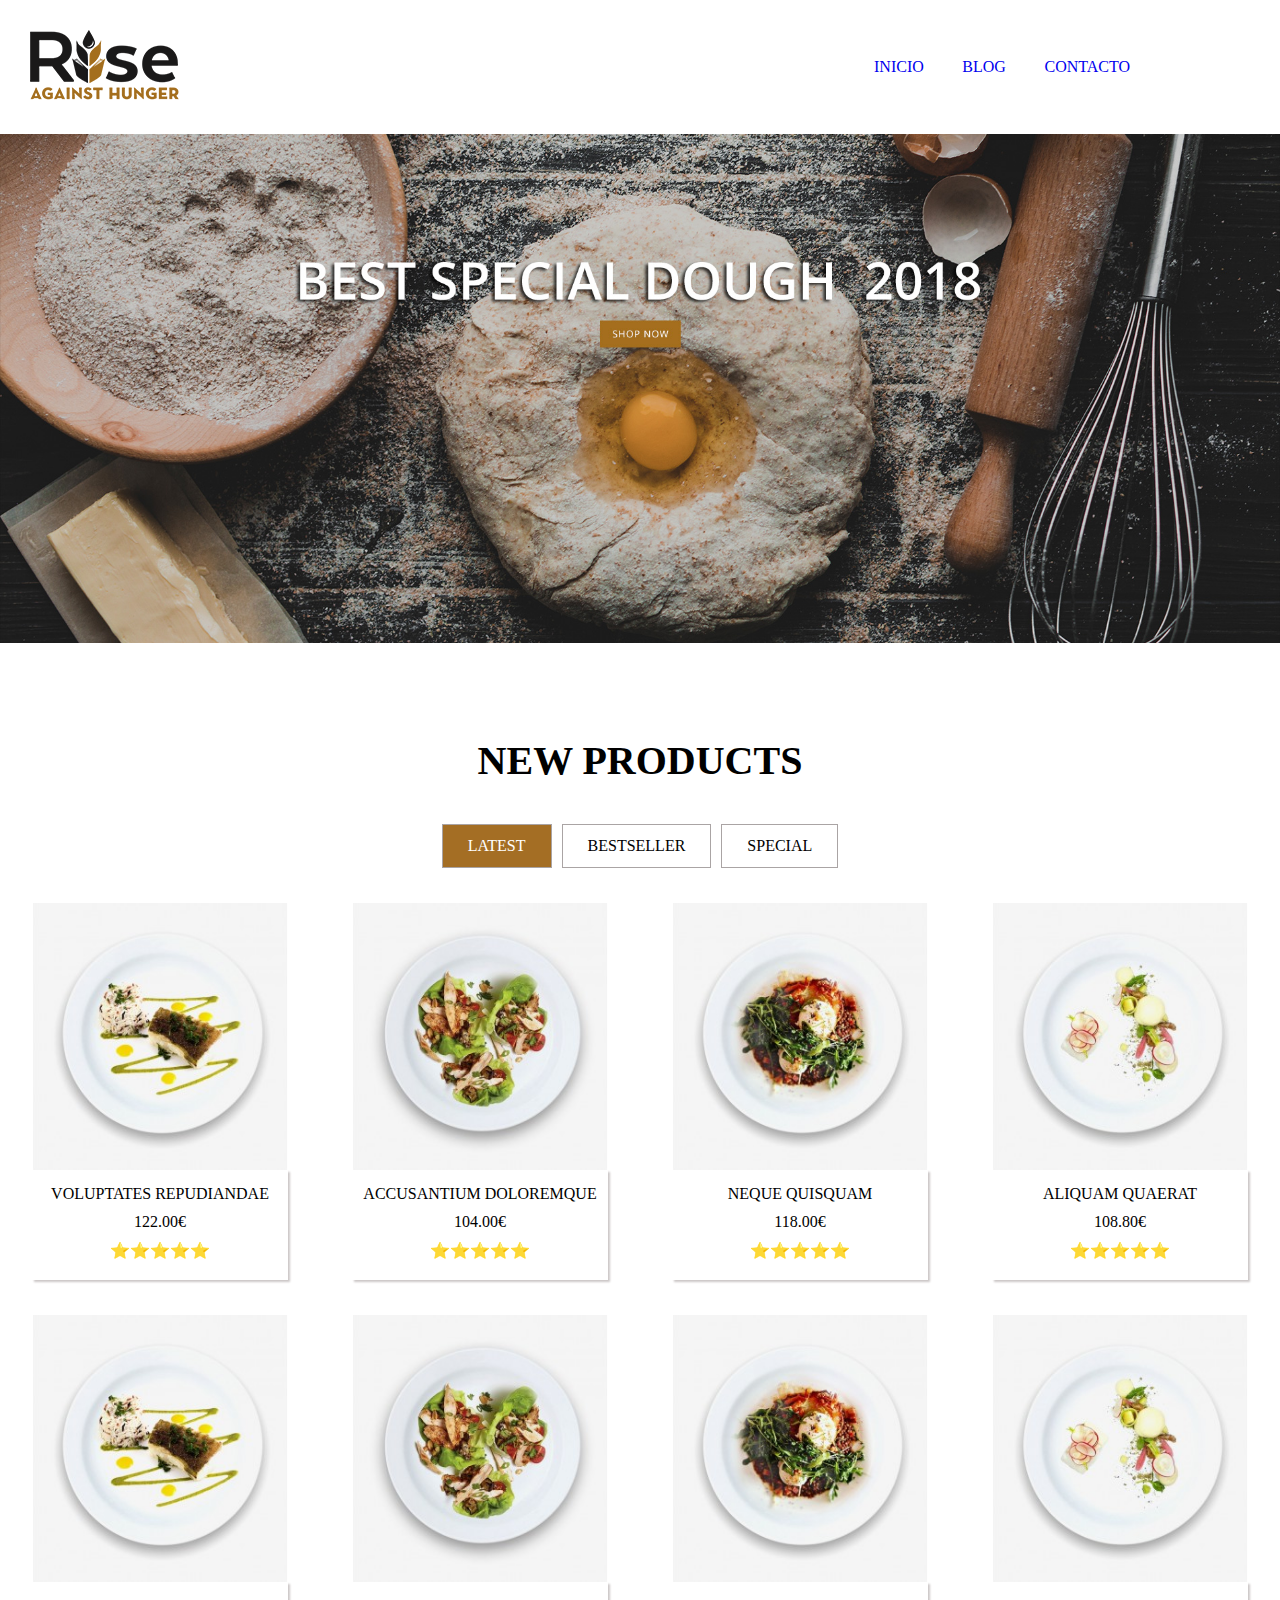
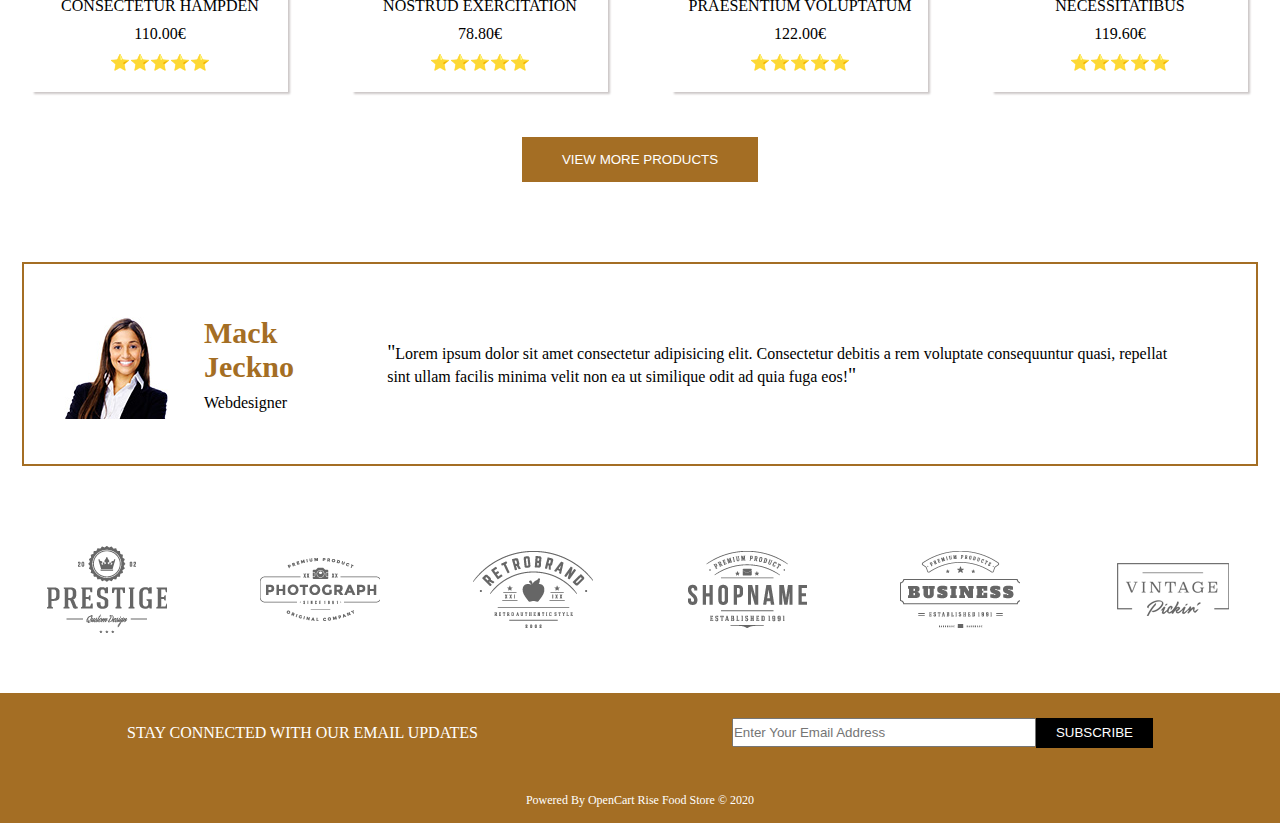
<file: index.html>
<!DOCTYPE html>
<html lang="en">
<head>
    <meta charset="UTF-8">
    <meta name="viewport" content="width=device-width, initial-scale=1.0">
    <title>Restaurante</title>

    <link rel="stylesheet" href="css/style.css">
</head>
<body>
    
    <!-- Header -->
    <header class="main-header">
        <div class="logo">
            <img class="img-responsive" src="img/logo.jpg" alt="Logo">
        </div>
        <nav>
            <ul>
                <li><a href="index.html">INICIO</a></li>
                <li><a href="blog.html">BLOG</a></li>
                <li><a href="contacto.html">CONTACTO</a></li>
            </ul>
        </nav>
        
    </header>
    <!-- Fin header -->


    <!-- Slider -->
    <div class="slider">
        <img class="img-responsive" src="img/banner01.jpg">
    </div>
    <!-- Fin Slider -->


    <!-- Sección tipos de comida -->
    <!-- <section class="tiposComida">

            <img class="img-responsive" src="img/tipoComida01.jpg" alt="">
            <img class="img-responsive" src="img/tipoComida02.jpg" alt=""> 

    </section> -->
    <!-- Fin sección tipos de comida -->


    <!-- Sección productos -->
    <section class="productos">

        <h2>NEW PRODUCTS</h2>
        <div class="nav-productos">
            <ul>
                <li><a>LATEST</a></li>
                <li><a>BESTSELLER</a></li>
                <li><a>SPECIAL</a></li>
            </ul>
        </div> 
        <div class="img-productos centradoTxt">

            <div class="card-producto">
                <img class="img-responsive" src="img/producto01.jpg" alt="">
                <div class="info-producto">
                    <p class="tituloProducto">VOLUPTATES REPUDIANDAE</p>
                    <p class="precioProducto">122.00€</p>
                    <p class="puntuacionProducto">⭐️⭐️⭐️⭐️⭐️</p>
                </div>
            </div>
            <div class="card-producto">
                <img class="img-responsive" src="img/producto02.jpg" alt="">
                <div class="info-producto">
                    <p class="tituloProducto">ACCUSANTIUM DOLOREMQUE</p>
                    <p class="precioProducto">104.00€</p>
                    <p class="puntuacionProducto">⭐️⭐️⭐️⭐️⭐️</p>
                </div>
            </div>
            <div class="card-producto">
                <img class="img-responsive" src="img/producto03.jpg" alt="">
                <div class="info-producto">
                    <p class="tituloProducto">NEQUE QUISQUAM</p>
                    <p class="precioProducto">118.00€</p>
                    <p class="puntuacionProducto">⭐️⭐️⭐️⭐️⭐️</p>
                </div>
            </div>
            <div class="card-producto">
                <img class="img-responsive" src="img/producto04.jpg" alt="">
                <div class="info-producto">
                    <p class="tituloProducto">ALIQUAM QUAERAT</p>
                    <p class="precioProducto">108.80€</p>
                    <p class="puntuacionProducto">⭐️⭐️⭐️⭐️⭐️</p>
                </div> 
            </div>

        </div> 

        <div class="img-productos centradoTxt">

            <div class="card-producto">
                <img class="img-responsive" src="img/producto01.jpg" alt="">
                <div class="info-producto">
                    <p class="tituloProducto">CONSECTETUR HAMPDEN</p>
                    <p class="precioProducto">110.00€</p>
                    <p class="puntuacionProducto">⭐️⭐️⭐️⭐️⭐️</p>
                </div>
            </div>
            <div class="card-producto">
                <img class="img-responsive" src="img/producto02.jpg" alt="">
                <div class="info-producto">
                    <p class="tituloProducto">NOSTRUD EXERCITATION</p>
                    <p class="precioProducto">78.80€</p>
                    <p class="puntuacionProducto">⭐️⭐️⭐️⭐️⭐️</p>
                </div>
            </div>
            <div class="card-producto">
                <img class="img-responsive" src="img/producto03.jpg" alt="">
                <div class="info-producto">
                    <p class="tituloProducto">PRAESENTIUM VOLUPTATUM</p>
                    <p class="precioProducto">122.00€</p>
                    <p class="puntuacionProducto">⭐️⭐️⭐️⭐️⭐️</p>
                </div>
            </div>
            <div class="card-producto">
                <img class="img-responsive" src="img/producto04.jpg" alt="">
                <div class="info-producto">
                    <p class="tituloProducto">NECESSITATIBUS</p>
                    <p class="precioProducto">119.60€</p>
                    <p class="puntuacionProducto">⭐️⭐️⭐️⭐️⭐️</p>
                </div> 
            </div>

        </div> 

        <div class="ver-productos">
            <button>VIEW MORE PRODUCTS</button>
        </div>

    </section>
    <!-- Fin sección productos -->


    <!-- Comentarios -->
    <section class="container-comentarios">

        <div class="comentario">

            <div class="autor-comentario">

                <img class="img-responsive" src="img/comentario.jpg" alt="Foto comentario">

                <div class="datos-autor">
                    <h3>Mack Jeckno</h3>
                    <p>Webdesigner</p>
                </div>
                
            </div>

            <div class="cita">
                <p><span>"</span>Lorem ipsum dolor sit amet consectetur adipisicing elit. 
                    Consectetur debitis a rem voluptate consequuntur quasi, repellat sint ullam facilis minima velit non ea ut similique odit ad quia fuga eos!<span>"</span></p>
            </div>

        </div>
    </section> 
    <!-- Fin comentarios -->


    <!-- Logos marcas -->
    <section class="container-logos">

        <div class="logos">
            <img src="img/marca01.png" alt="">
            <img src="img/marca02.png" alt="">
            <img src="img/marca03.png" alt="">
            <img src="img/marca04.png" alt="">
            <img src="img/marca05.png" alt="">
            <img src="img/marca06.png" alt="">
        </div>

    </section>
    <!-- Fin logos marcas -->


    <!-- Footer -->
    <footer>
        <div class="suscribir">
            <div>
                <p>STAY CONNECTED WITH OUR EMAIL UPDATES</p>
            </div>
            <div class="input">
                <input type="text" placeholder="Enter Your Email Address">
                <button>SUBSCRIBE</button>
            </div>
        </div>

        <div class="copyright">
            <p>Powered By OpenCart Rise Food Store © 2020</p>
        </div>
        
    </footer>
    <!-- Fin footer -->

    
</body>
</html>
</file>
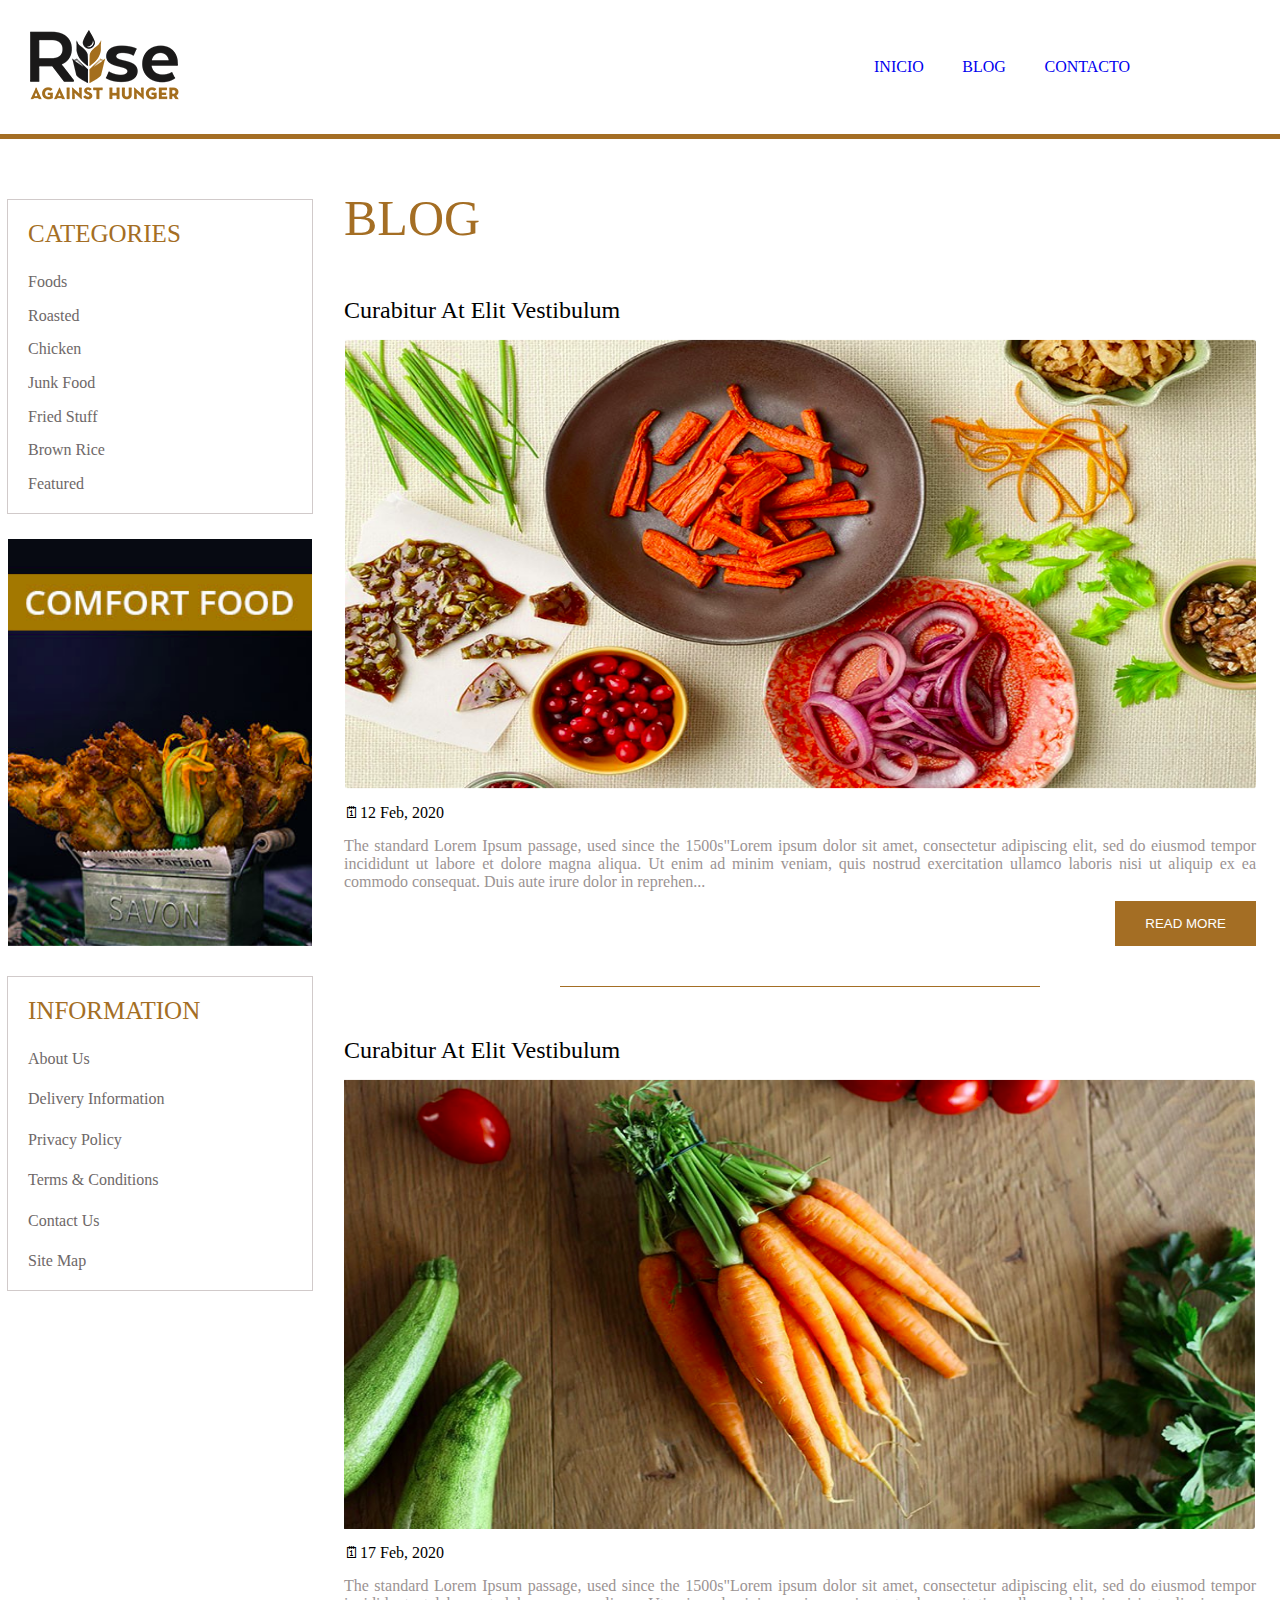
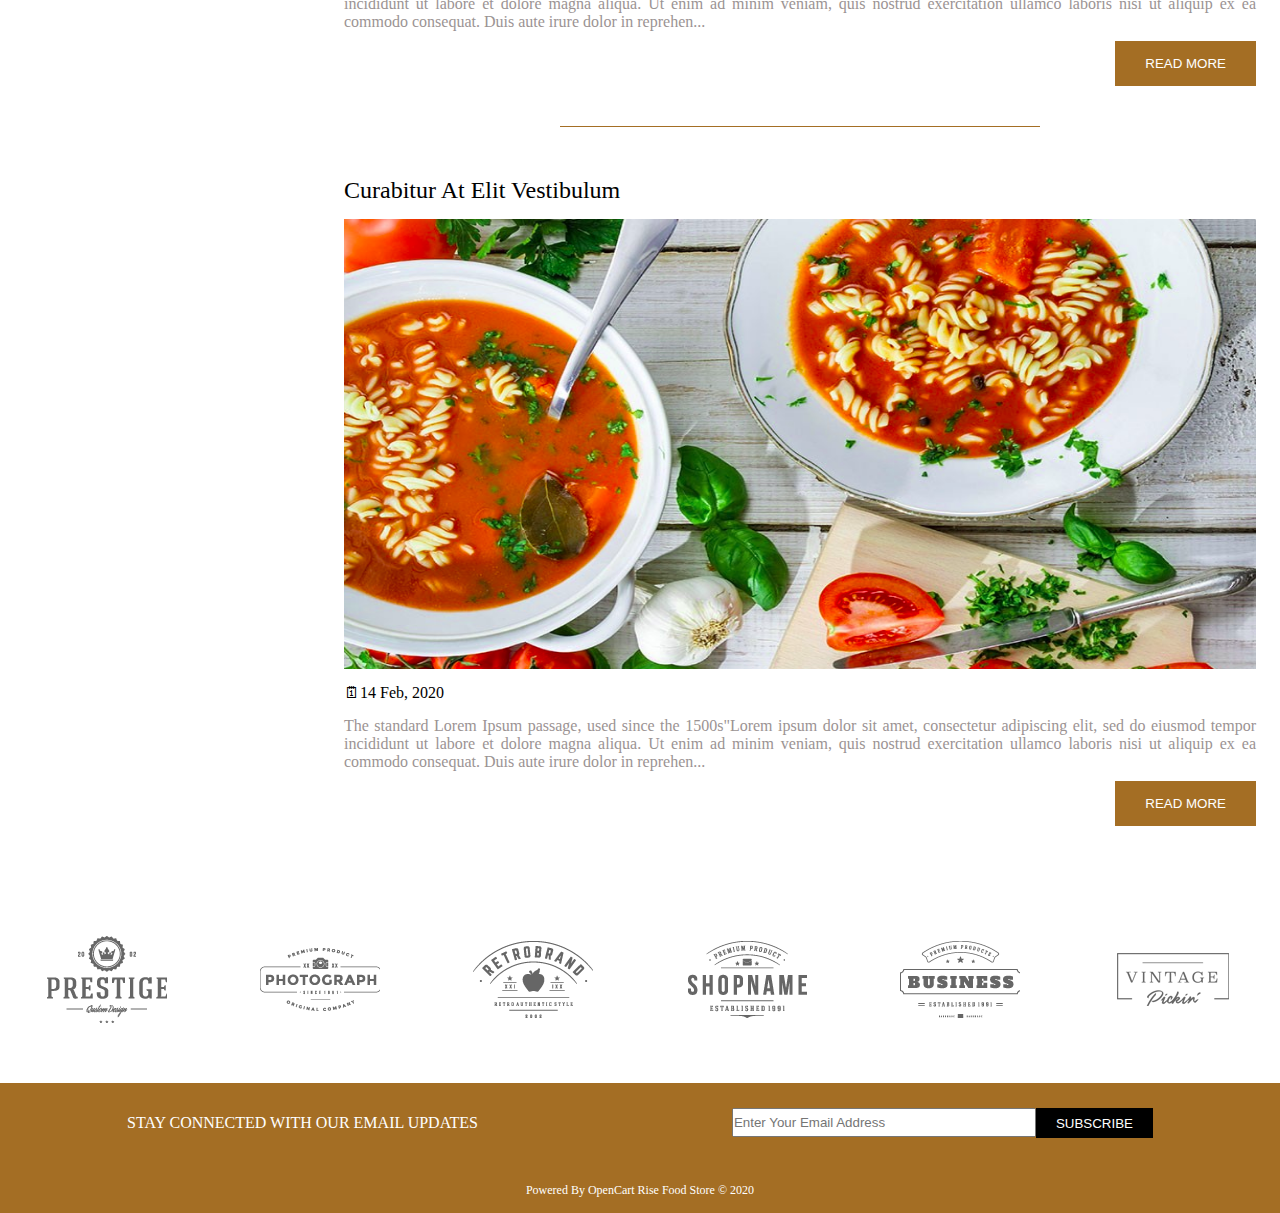
<file: blog.html>
<!DOCTYPE html>
<html lang="en">
<head>
    <meta charset="UTF-8">
    <meta name="viewport" content="width=device-width, initial-scale=1.0">
    <title>Restaurante</title>

    <link rel="stylesheet" href="css/style.css">
    <link rel="stylesheet" href="css/blog.css">
</head>
<body>
    
    <!-- Header -->
    <header class="main-header">
        <div class="logo">
            <img class="img-responsive" src="img/logo.jpg" alt="Logo">
        </div>
        <nav>
            <ul>
                <li><a href="index.html">INICIO</a></li>
                <li><a href="blog.html">BLOG</a></li>
                <li><a href="contacto.html">CONTACTO</a></li>
            </ul>
        </nav>
        
    </header>
    <!-- Fin header -->

    <div class="linea"></div>


    <div class="main">
        <aside class="aside">
            <div class="categorias">
                <p>CATEGORIES</p>
                <ul>
                    <li>Foods</li>
                    <li>Roasted</li>
                    <li>Chicken</li>
                    <li>Junk Food</li>
                    <li>Fried Stuff</li>
                    <li>Brown Rice</li>
                    <li>Featured</li>
                </ul>
            </div>

            <div class="img-aside">
                <img class="img" src="img/img_aside.png" alt="">  
            </div> 

            <div class="categorias">
                <p>INFORMATION</p>
                <ul>
                    <li>About Us</li>
                    <li>Delivery Information</li>
                    <li>Privacy Policy</li>
                    <li>Terms & Conditions</li>
                    <li>Contact Us</li>
                    <li>Site Map</li>
                </ul>
            </div>

        </aside>
    
        <article class="container-articulo">
            <p class="blog">BLOG</p>

            <div class="articulo">
                <p>Curabitur At Elit Vestibulum</p>
                <img src="img/blog01.png" alt="">
                <p class="fecha-articulo">🗓12 Feb, 2020</p>
                <p>The standard Lorem Ipsum passage, used since the 1500s"Lorem ipsum dolor sit amet, consectetur adipiscing elit, 
                    sed do eiusmod tempor incididunt ut labore et dolore magna aliqua. Ut enim ad minim veniam, 
                    quis nostrud exercitation ullamco laboris nisi ut aliquip ex ea commodo consequat. Duis aute irure dolor in reprehen...
                </p> 
                <div class="container-btn">
                    <button class="btnArticulo">READ MORE</button>
                </div>
            </div>

            <div class="linea-articulo"></div>

            <div class="articulo">
                <p>Curabitur At Elit Vestibulum</p>
                <img src="img/blog02.png" alt="">
                <p class="fecha-articulo">🗓17 Feb, 2020</p>
                <p>The standard Lorem Ipsum passage, used since the 1500s"Lorem ipsum dolor sit amet, consectetur adipiscing elit, 
                    sed do eiusmod tempor incididunt ut labore et dolore magna aliqua. Ut enim ad minim veniam, 
                    quis nostrud exercitation ullamco laboris nisi ut aliquip ex ea commodo consequat. Duis aute irure dolor in reprehen...
                </p> 
                <div class="container-btn">
                    <button class="btnArticulo">READ MORE</button>
                </div>
            </div>

            <div class="linea-articulo"></div>

            <div class="articulo">
                <p>Curabitur At Elit Vestibulum</p>
                <img src="img/blog03.png" alt="">
                <p class="fecha-articulo">🗓14 Feb, 2020</p>
                <p>The standard Lorem Ipsum passage, used since the 1500s"Lorem ipsum dolor sit amet, consectetur adipiscing elit, 
                    sed do eiusmod tempor incididunt ut labore et dolore magna aliqua. Ut enim ad minim veniam, 
                    quis nostrud exercitation ullamco laboris nisi ut aliquip ex ea commodo consequat. Duis aute irure dolor in reprehen...
                </p> 
                <div class="container-btn">
                    <button class="btnArticulo">READ MORE</button>
                </div>
            </div>

        </article>

    </div>


    <!-- Logos marcas -->
    <section class="container-logos">

        <div class="logos">
            <img src="img/marca01.png" alt="">
            <img src="img/marca02.png" alt="">
            <img src="img/marca03.png" alt="">
            <img src="img/marca04.png" alt="">
            <img src="img/marca05.png" alt="">
            <img src="img/marca06.png" alt="">
        </div>

    </section>
    <!-- Fin logos marcas -->


    <!-- Footer -->
    <footer>
        <div class="suscribir">
            <div>
                <p>STAY CONNECTED WITH OUR EMAIL UPDATES</p>
            </div>
            <div class="input">
                <input type="text" placeholder="Enter Your Email Address">
                <button>SUBSCRIBE</button>
            </div>
        </div>

        <div class="copyright">
            <p>Powered By OpenCart Rise Food Store © 2020</p>
        </div>
        
    </footer>
    <!-- Fin footer -->

    
</body>
</html>
</file>
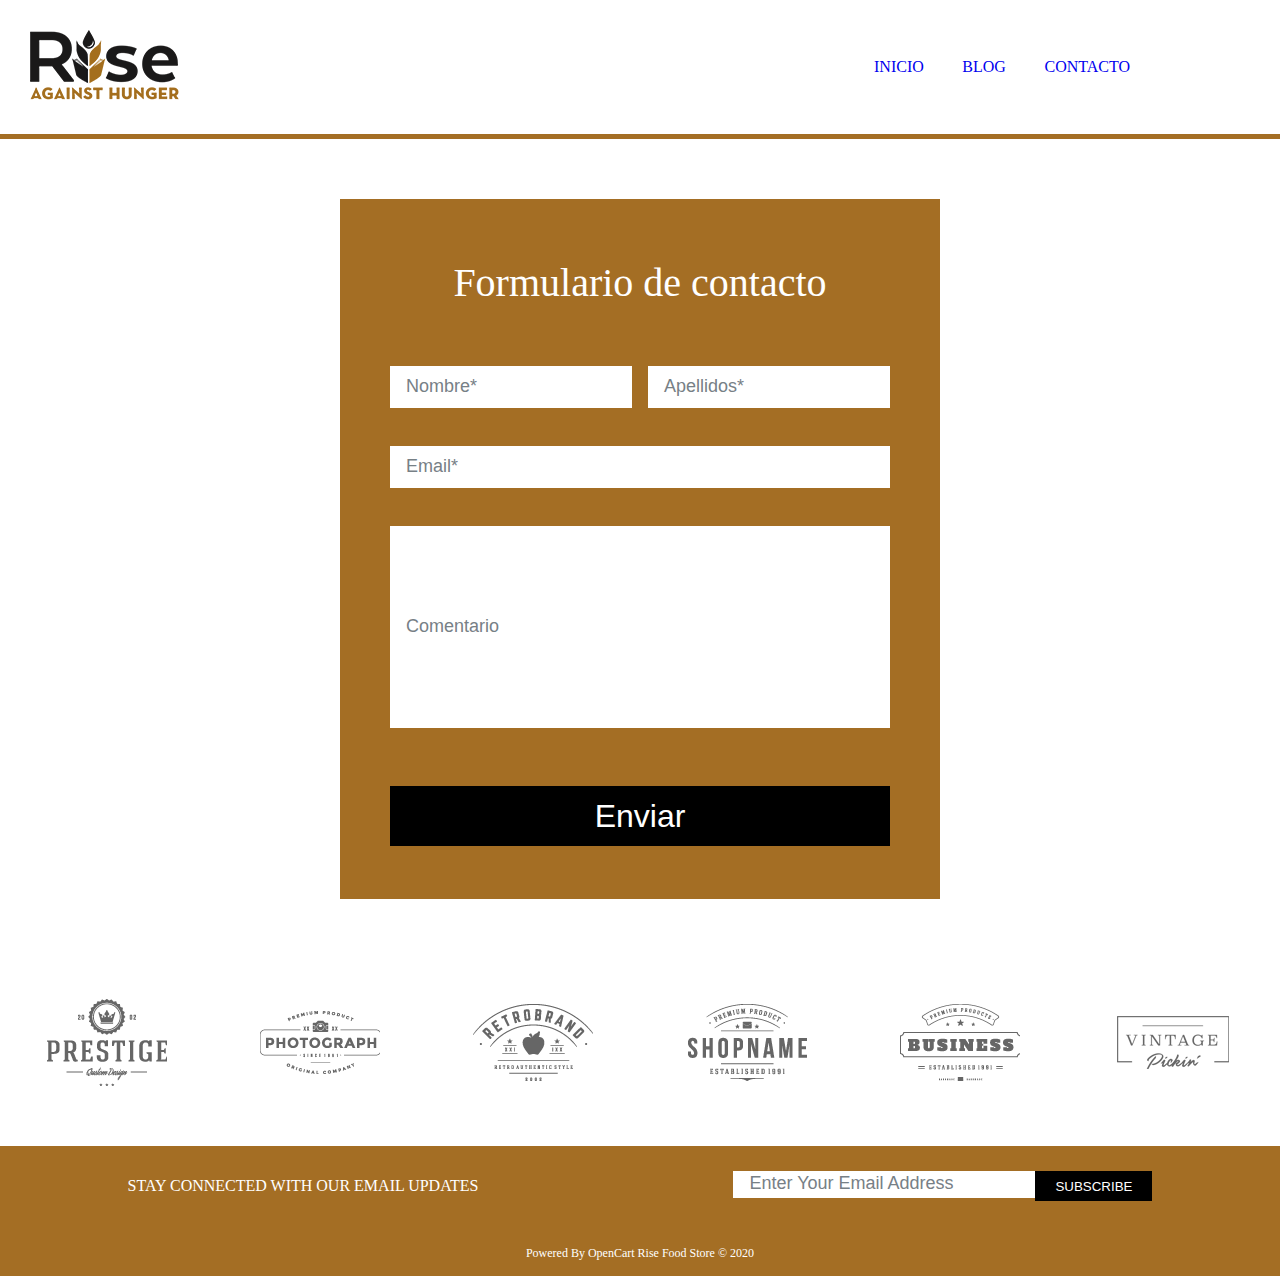
<file: contacto.html>
<!DOCTYPE html>
<html lang="en">
<head>
    <meta charset="UTF-8">
    <meta name="viewport" content="width=device-width, initial-scale=1.0">
    <title>Restaurante</title>

    <link rel="stylesheet" href="css/style.css">
    <link rel="stylesheet" href="css/contacto.css">
</head>
<body>
    
    <!-- Header -->
    <header class="main-header">
        <div class="logo">
            <img class="img-responsive" src="img/logo.jpg" alt="Logo">
        </div>
        <nav>
            <ul>
                <li><a href="index.html">INICIO</a></li>
                <li><a href="blog.html">BLOG</a></li>
                <li><a href="contacto.html">CONTACTO</a></li> 
            </ul>
        </nav>
        
    </header>
    <!-- Fin header -->

    <div class="linea">

    </div>

    <!-- Formulario -->
    <div class="container">
        <div class="caja">

            <div class="txt">
                <p class="titulo">Formulario de contacto</p>
            </div>

            <div class="formulario">
                <form class="form" action="">
                    <input type="text" id="fname" class="fname" placeholder="Nombre*">
                    <input type="text" id="flastname" class="flastname" placeholder="Apellidos* ">
                    <input type="text" id="femail" class="femail" placeholder="Email*">
                    <input type="text" id="fcom" class="fcom" placeholder="Comentario">
                </form>
            </div>

            <div class="btnAceptar">
                <button class="btnStarted"> Enviar </button>
            </div>
            
        </div>
    </div>
    <!-- Fin formulario -->


    <!-- Logos marcas -->
    <section class="container-logos">

        <div class="logos">
            <img src="img/marca01.png" alt="">
            <img src="img/marca02.png" alt="">
            <img src="img/marca03.png" alt="">
            <img src="img/marca04.png" alt="">
            <img src="img/marca05.png" alt="">
            <img src="img/marca06.png" alt="">
        </div>

    </section>
    <!-- Fin logos marcas -->


    <!-- Footer -->
    <footer>
        <div class="suscribir">
            <div>
                <p>STAY CONNECTED WITH OUR EMAIL UPDATES</p>
            </div>
            <div class="input">
                <input type="text" placeholder="Enter Your Email Address">
                <button>SUBSCRIBE</button>
            </div>
        </div>

        <div class="copyright">
            <p>Powered By OpenCart Rise Food Store © 2020</p>
        </div>
        
    </footer>
    <!-- Fin footer -->

    
</body>
</html>
</file>
<file: css/style.css>
* {
    margin: 0;
    padding: 0;
    text-decoration: none;
    list-style: none;
}

/* Clases globales */
.img-responsive {
    max-width: 100%;
    height: auto;
}

h2 {
    font-size: 40px;
}

h3 {
    color: rgb(164,110,36);
    font-size: 30px;
}

.centradoTxt {
    text-align: center;
}
/***********************/


body {
    display: flex;
    flex-direction: column;
    min-height: 100vh;
}


/***** LOGO Y BARRA DE NAVEGACIÓN *****/
.main-header {
    display: flex;
    flex-direction: row;
    justify-content: space-between;
    align-items: center;
    margin: 30px 0;
}

.logo {
    margin-left: 30px;
}

nav > ul {
    width: 20vw;
    display: flex;
    justify-content: space-between;
    flex-wrap: wrap;
    margin-right: 150px;
}

nav ul li:hover {
    color: rgb(164,110,36);
    cursor: pointer;
}
/********************/


/****** Slider *****/
.slider {
   width: 100%; 
}
/********************/


/***** SECTION TIPOS DE COMIDA *****/
.tiposComida {
    display: flex;
    flex-direction: row;
    flex-wrap: wrap;
    width: 100%;
    justify-content: center; 
    margin-top: 30px;
    width: 100%;
    height: 50%; 
}

.tiposComida img {
    width: 44vw;
    height: 44vh;
} 

.tiposComida img:nth-child(2)  {
    margin-left: 30px;
}
/********************/


/***** Productos *****/
.productos {
    display: flex;
    flex-wrap: wrap;
    flex-direction: column;
    align-items: center;
    margin-top: 90px;
}

.nav-productos {
    margin-top: 40px;
    width: 100%;
    display: flex;
    flex-wrap: wrap;
    justify-content: center;
    flex-wrap: wrap;
}

.nav-productos ul {
    display: flex;
    flex-wrap: wrap;
    justify-content: space-between;
    flex-wrap: wrap;
}

.nav-productos ul li {
    border: 1px solid rgb(170, 164, 164);
    padding: 12px 25px;
}

.nav-productos ul li:nth-child(2), .nav-productos ul li:nth-child(3) {
    margin-left: 10px;
}

.nav-productos ul li:hover {
    background-color: rgb(164,110,36);
    color: rgb(255, 255, 255);
    cursor: pointer;
}

.nav-productos ul li:nth-child(1) {
    background-color: rgb(164,110,36);
    color: rgb(255, 255, 255);
}
 .img-productos {
    margin-top: 35px;
    display: flex;
    justify-content: space-around;
    flex-wrap: wrap;
    width: 100%;
}

.card-producto {
    display: flex;
    flex-direction: column;
    width: 20vw;
}

.card-producto:hover {
    cursor: pointer;
}

.info-producto {
    display: flex;
    flex-wrap: wrap;
    flex-direction: column;
    box-shadow: 2px 2px 2px rgb(204, 199, 199);
}

.tituloProducto {
    padding-top: 15px;
    margin-bottom: 10px;
}

.puntuacionProducto {
   margin-top: 10px;
   padding-bottom: 20px;
}

.div {
    background-color: red;
    width: 100%;
}

.ver-productos button{
    margin-top: 45px;
    background-color: rgb(164,110,36);
    border: none;
    padding: 15px 40px;
    color: rgb(255, 255, 255);
}

.ver-productos button:hover {
    background-color: rgb(0, 0, 0);
    cursor: pointer;
}
/********************/


/***** Comentarios *****/
.container-comentarios {
    display: flex;
    flex-wrap: wrap;
    justify-content: center;
    
} 

.comentario {
    padding-left: 40px;
    padding-right: 40px;
    display: flex;
    justify-content: space-between;
    align-items: center; 
    margin: 80px 10px;
    border: 2px solid rgb(164,110,36);
    width: 90%;
    height: 200px;
}

.autor-comentario {
    display: flex;
    align-items: center;
    width: 350px;
    height: 100px;
}

.datos-autor {
    margin-left: 30px;
}

.datos-autor p {
    margin-top: 10px;
}

.comentario p span {
    font-size: 20px;
}

.cita {
    display: flex;
    flex-wrap: wrap;
    align-items: center;
    height: 100px;
    margin-left: 100px;
    margin-right: 30px;
}
/********************/


/***** Logos marcas *****/
.logos {
    display: flex;
    justify-content: space-around;
    width: 100%;
}
/********************/


/***** Footer *****/
footer {
    background-color: rgb(164,110,36);
    margin-top: 60px;
    display: flex;
    flex-direction: column;
}

.suscribir {
    padding-top: 25px;
    margin-bottom: 15px;
    width: 100%;
    display: flex;
    justify-content: space-around;
    align-items: center;
}

.suscribir div p {
    color: rgb(255, 255, 255);
}

.suscribir div:nth-child(2) button {
    height: 30px;
    padding-left: 20px;
    padding-right: 20px;
    border: none;
    background-color: rgb(0, 0, 0);
    color: rgb(255, 255, 255);
}

.suscribir div:nth-child(2) button:hover {
    color: rgb(164,110,36);
    cursor: pointer;
}

.input {
    display: flex;
    justify-content: center;
    height: 30px;
}

.suscribir div:nth-child(2) input {
    height: 25px;
    width: 300px;
}

.copyright {
    margin-top: 30px;
    padding-bottom: 15px;
    display: flex;
    justify-content: center;
    align-content: center;
    color: rgb(255, 255, 255);
}

.copyright p {
    font-size: 12px;
}
/********************/
</file>
<file: css/blog.css>
* {
    margin: 0;
    padding: 0;
    text-decoration: none;
    list-style: none;
}

.img-responsive {
    max-width: 100%;
    height: auto;
}

.linea {
    width: 100%;
    height: 5px;
    background-color: rgb(164,110,36);
}

body {
    display: flex;
    flex-direction: column;
    min-height: 100vh;
}


.main {
    display: flex;
    justify-content: space-between;

    width: 100%;
}


.aside {
    margin-top: 60px;
    display: flex;
    flex-direction: column;
    width: 25%;
    height: 300px;
}

.container-articulo {
    margin-top: 30px;
    display: flex;
    flex-direction: column;
    align-items: center;
    width: 75%;
}

.blog {
    margin-top: 20px;
    width: 95%;
    color: rgb(164,110,36);
    text-align: left;
    font-size: 50px;
}

.articulo {
    display: flex;
    flex-direction: column;
    align-items: center;
    width: 95%;
}

.articulo p:nth-child(1) {
    width: 100%;
    margin-top: 50px;
    margin-bottom: 15px;
    font-size: 24px;
    text-align: start;
}

.articulo p:nth-child(4){
    text-align: justify;
    margin-top: 15px;
    color: rgb(155, 147, 147);
    padding-bottom: 10px;
} 

.articulo img {
    width: 100%;
    height: 450px;
    display: flex;
}

.fecha-articulo {
    width: 100%;
    text-align: left;
    margin-top: 15px;
}

.container-btn {
    width: 100%;
    display: flex;
    justify-content: flex-end;
}

.btnArticulo {
    background-color: rgb(164,110,36);
    border: none;
    padding: 15px 30px;
    margin-bottom: 40px;
    color: rgb(255, 255, 255);
}

.btnArticulo:hover {
    background-color: rgb(0, 0, 0);
    cursor: pointer;
}

.linea-articulo {
    background-color: rgb(164,110,36);
    width: 50%;
    height: 1px;
}

.container-logos {
    margin-top: 70px;
}

/***** Aside Categorias *****/
.aside {
    display: flex;
    flex-direction: column;
    align-items: center;
}

.categorias {
    width: 95%;
    border: 1px solid rgb(209, 202, 202);  
}

.categorias p:nth-child(1) {
    color: rgb(164,110,36);
    padding-left: 20px;
    font-size: 25px;
    padding-top: 20px;
    padding-bottom: 15px;
}

.categorias ul {
    display: flex;
    flex-direction: column;
    justify-content: space-between;
    height: 220px;
    padding-left: 20px;
    color: rgb(110, 104, 104);
    padding-top: 10px;
    padding-bottom: 20px;
} 

.categorias ul li:hover {
    color: rgb(164,110,36);
    cursor: pointer;
}
/***************/


/***** Imagen Aside *****/
.img-aside {
    margin-top: 25px;
    margin-bottom: 25px;
    width: 95%;
    

}

.img {
    width: 100%;
} 
/***************/


/***** Aside Información *****/
/***************/
</file>
<file: css/contacto.css>
* {
    margin: 0;
    padding: 0;
    text-decoration: none;
    list-style: none;
}

.linea {
    width: 100%;
    height: 5px;
    background-color: rgb(164,110,36);
}
.container {
    display: flex;
    justify-content: center;
    align-items: center;
}

.caja {
    width: 600px;
    height: 700px;
    background-color: rgb(164,110,36);
    margin-top: 60px;
    margin-bottom: 100px;
}

.titulo {
    font-size: 40px;
    padding-top: 20px;
    padding-bottom: 60px;
}

.btnStarted:hover {
    color: rgb(164,110,36);
    cursor: pointer;
}

.btnStarted {
    background-color: rgb(0, 0, 0);
}

.txt {
    display: flex;
    color: rgb(255,255,255);
    font-size: xx-large;
    justify-content: center;
    margin-top: 40px;
}

.formulario {
    display: flex;
    justify-content: center;
}

.form {
    width: 500px;
    height: 400px;
    display: flex; 
    flex-wrap: wrap;
    justify-content: space-between;
}

input {
    height: 40px;
    width: 240px; 
    background-color: rgb(255,255,255);
    border: 1px solid rgb(255,255,255);
}

.femail {
    /* flex-grow: 8; */
    width: 500px;
}

::placeholder { 
    color: rgb(119,128,134); 
    font-size: large;
    padding-left: 15px;
}

.fcom {
    width: 500px;
    height: 200px;
}

.btnAceptar {
    display: flex;
    justify-content: center;
}

.btnStarted {
    margin-top: 20px;
    width: 500px;
    height: 60px;
    border: none;
    color: rgb(255,255,255);
    font-size: xx-large;

}
</file>
